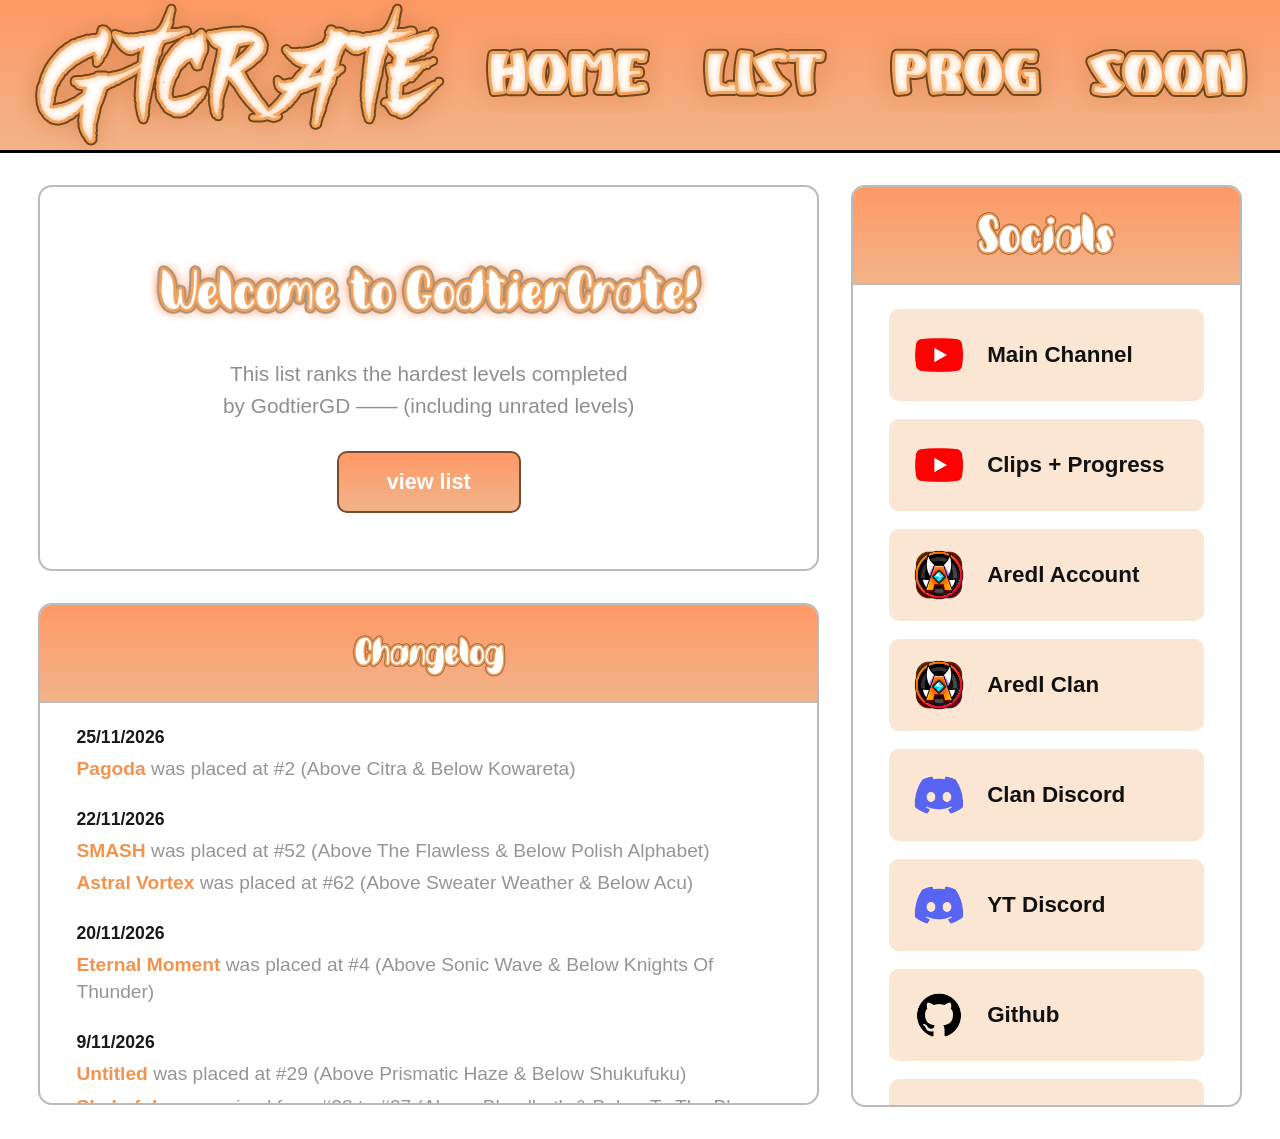
<file: index.html>
<!DOCTYPE html>
<html>

    <head>
        <meta charset="UTF-8">
        <title> GTCRATE </title>
        <link rel="icon" href="Resources/Icons/WEBICON.png" type="image/png">
        <link rel="stylesheet" href="CSS/HOME.css"/>
        <meta charset="UTF-8">
        <meta name="viewport" content="width=device-width, initial-scale=1">
        <title>GTCRATE - GodtierGD's Hardest Completions</title>
        <meta name="description" content="GodtierGD's Hardest Completions Ranked By His Opinion & Other Progress">
        <meta property="og:type" content="website">
        <meta property="og:image" content=".../Resources/Icons/WEBICON.png">
        <meta property="og:site_name" content="GDCRATE Demonlist">
        <meta property="og:title" content="HOME - GTCRATE">
        <meta property="og:description" content="GodtierGD's Hardest Completions Ranked By His Opinion & Other Progress">
        <meta name="twitter:card" content="summary">
        <meta name="theme-color" content="rgb(255, 153, 102)">
    </head>

    <body>
        <div class="navigation"> 
            <img src="Resources/Text/TITLE.png"></img>
            <a href="HOME.html"><img src="Resources/Text/UN_HOME2.png" onmouseover="this.src='Resources/Text/HOME2.png';" onmouseout="this.src='Resources/Text/UN_HOME2.png';"></a> 
            <a href="LIST.html"><img src="Resources/Text/UN_LIST.png" onmouseover="this.src='Resources/Text/LIST.png';" onmouseout="this.src='Resources/Text/UN_LIST.png';"></a>
            <a href="PROGRESS.html"><img src="Resources/Text/UN_PROG2.png" onmouseover="this.src='Resources/Text/PROG2.png';" onmouseout="this.src='Resources/Text/UN_PROG2.png';"></a>
            <a href="PLANNED.html"><img src="Resources/Text/UN_SOON.png" onmouseover="this.src='Resources/Text/SOON.png';" onmouseout="this.src='Resources/Text/UN_SOON.png';"></a>
        </div>

        <!-- PAGE CONTENT -->
        <main class="page-grid">

            <div class="col-left">

                <!-- WELCOME PANEL -->
                <section class="panel welcome-panel">
                    <img src="Resources/Text/title-welcome.png" alt="Welcome to GodtierCrate!" class="welcome-title">
                    <p class="welcome-text">
                        This list ranks the hardest levels completed<br>
                        by GodtierGD —— (including unrated levels)
                    </p>
                    <a href="LIST.html" class="view-list-btn">view list</a>
                </section>

                <!-- CHANGELOG PANEL -->
                <section class="panel changelog-panel">
                    <div class="panel-header">
                        <img src="Resources/Text/title-changelog.png" alt="Changelog" class="panel-title">
                    </div>
                    <div class="panel-body changelog-scroll" id="changelog-container">
                        <!-- entries injected by JS/Changelog.js + JS/Render.js -->
                    </div>
                </section>

            </div>

            <aside class="col-right">

                <!-- SOCIALS PANEL -->
                <section class="panel socials-panel">
                    <div class="panel-header">
                        <img src="Resources/Text/title-socials.png" alt="Socials" class="panel-title">
                    </div>
                    <div class="panel-body socials-scroll" id="socials-container">
                        <!-- links injected by JS/Socials.js + JS/Render.js -->
                    </div>
                </section>

            </aside>

        </main>

        <script src="JS/Changelog.js"></script>
        <script src="JS/Socials.js"></script>
        <script src="JS/Render.js"></script>
    </body>

</html>
</file>
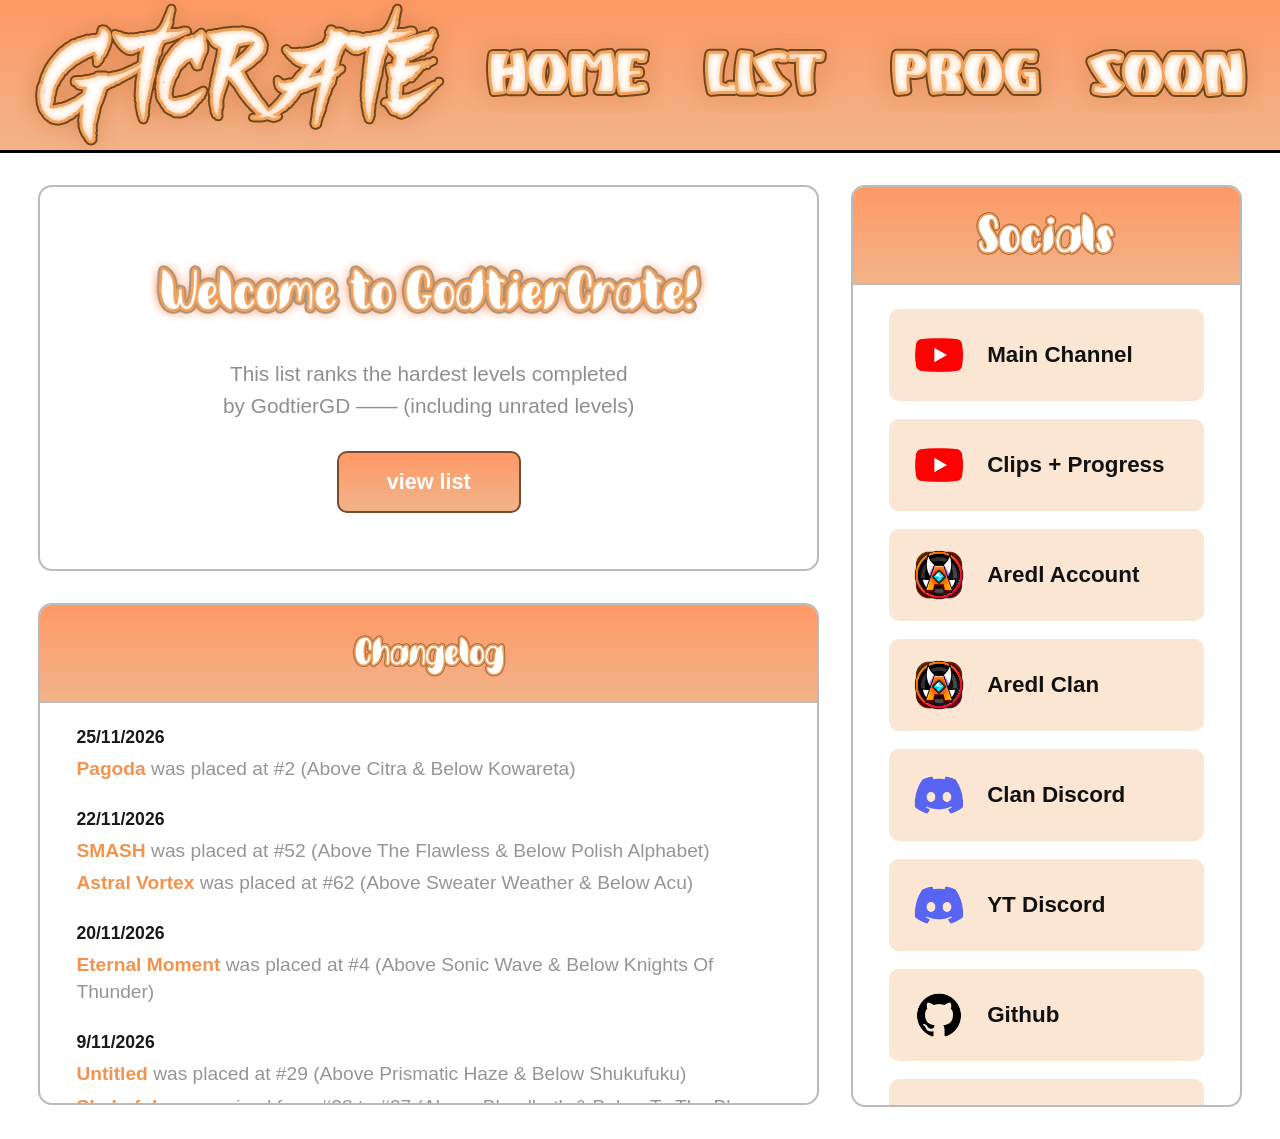
<file: HOME.html>
<!DOCTYPE html>
<html>

    <head>
        <meta charset="UTF-8">
        <title> GTCRATE </title>
        <link rel="icon" href="Resources/Icons/WEBICON.png" type="image/png">
        <link rel="stylesheet" href="CSS/HOME.css"/>
        <meta charset="UTF-8">
        <meta name="viewport" content="width=device-width, initial-scale=1">
        <title>GTCRATE - GodtierGD's Hardest Completions</title>
        <meta name="description" content="GodtierGD's Hardest Completions Ranked By His Opinion & Other Progress">
        <meta property="og:type" content="website">
        <meta property="og:site_name" content="GDCRATE Demonlist">
        <meta property="og:title" content="HOME - GTCRATE">
        <meta property="og:description" content="GodtierGD's Hardest Completions Ranked By His Opinion & Other Progress">
        <meta name="twitter:card" content="summary">
        <meta name="theme-color" content="rgb(255, 153, 102)">
    </head>

    <body>
        <div class="navigation"> 
            <img src="Resources/Text/TITLE.png"></img>
            <a href="HOME.html"><img src="Resources/Text/UN_HOME2.png" onmouseover="this.src='Resources/Text/HOME2.png';" onmouseout="this.src='Resources/Text/UN_HOME2.png';"></a> 
            <a href="LIST.html"><img src="Resources/Text/UN_LIST.png" onmouseover="this.src='Resources/Text/LIST.png';" onmouseout="this.src='Resources/Text/UN_LIST.png';"></a>
            <a href="PROGRESS.html"><img src="Resources/Text/UN_PROG2.png" onmouseover="this.src='Resources/Text/PROG2.png';" onmouseout="this.src='Resources/Text/UN_PROG2.png';"></a>
            <a href="PLANNED.html"><img src="Resources/Text/UN_SOON.png" onmouseover="this.src='Resources/Text/SOON.png';" onmouseout="this.src='Resources/Text/UN_SOON.png';"></a>
        </div>

        <!-- PAGE CONTENT -->
        <main class="page-grid">

            <div class="col-left">

                <!-- WELCOME PANEL -->
                <section class="panel welcome-panel">
                    <img src="Resources/Text/title-welcome.png" alt="Welcome to GodtierCrate!" class="welcome-title">
                    <p class="welcome-text">
                        This list ranks the hardest levels completed<br>
                        by GodtierGD —— (including unrated levels)
                    </p>
                    <a href="LIST.html" class="view-list-btn">view list</a>
                </section>

                <!-- CHANGELOG PANEL -->
                <section class="panel changelog-panel">
                    <div class="panel-header">
                        <img src="Resources/Text/title-changelog.png" alt="Changelog" class="panel-title">
                    </div>
                    <div class="panel-body changelog-scroll" id="changelog-container">
                        <!-- entries injected by JS/Changelog.js + JS/Render.js -->
                    </div>
                </section>

            </div>

            <aside class="col-right">

                <!-- SOCIALS PANEL -->
                <section class="panel socials-panel">
                    <div class="panel-header">
                        <img src="Resources/Text/title-socials.png" alt="Socials" class="panel-title">
                    </div>
                    <div class="panel-body socials-scroll" id="socials-container">
                        <!-- links injected by JS/Socials.js + JS/Render.js -->
                    </div>
                </section>

            </aside>

        </main>

        <script src="JS/Changelog.js"></script>
        <script src="JS/Socials.js"></script>
        <script src="JS/Render.js"></script>
    </body>

</html>
</file>
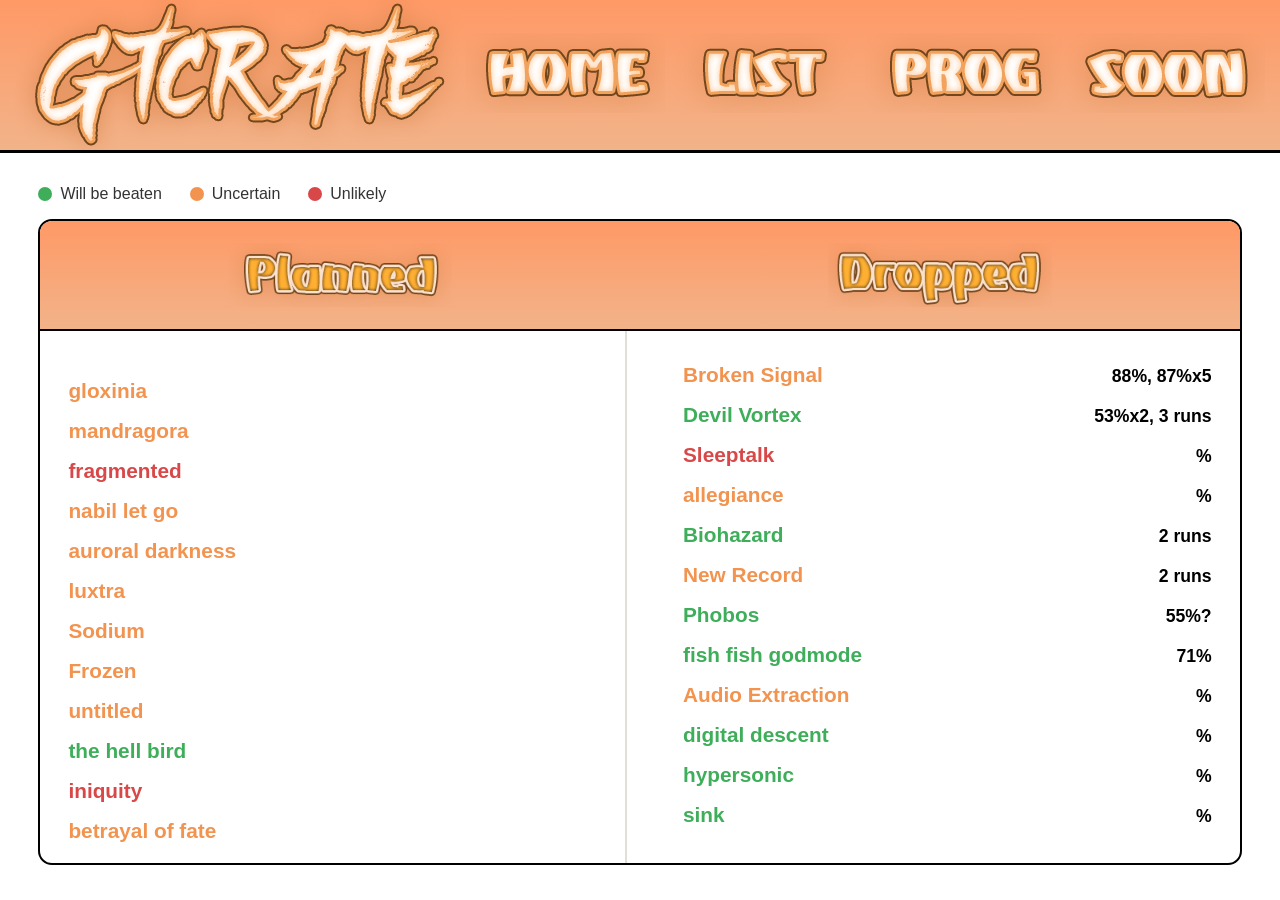
<file: PLANNED.html>
<!DOCTYPE html>
<html>

    <head>
        <meta charset="UTF-8">
        <title> GTCRATE </title>
        <link rel="icon" href="Resources/Icons/WEBICON.png" type="image/png">
        <link rel="stylesheet" href="CSS/PLANNED.css"/>
        <meta property="og:type" content="website">
        <meta property="og:site_name" content="GDCRATE Demonlist">
        <meta property="og:title" content="SOON - PLANNED LEVELS">
        <meta property="og:description" content="GodtierGD's Future Completions">
        <meta name="twitter:card" content="summary">
        <meta name="theme-color" content="rgb(255, 153, 102)">
    </head>

    <body>
        <div class="navigation"> 
            <img src="Resources/Text/TITLE.png"></img>
            <a href="HOME.html"><img src="Resources/Text/UN_HOME2.png" onmouseover="this.src='Resources/Text/HOME2.png';" onmouseout="this.src='Resources/Text/UN_HOME2.png';"></a> 
            <a href="LIST.html"><img src="Resources/Text/UN_LIST.png" onmouseover="this.src='Resources/Text/LIST.png';" onmouseout="this.src='Resources/Text/UN_LIST.png';"></a>
            <a href="PROGRESS.html"><img src="Resources/Text/UN_PROG2.png" onmouseover="this.src='Resources/Text/PROG2.png';" onmouseout="this.src='Resources/Text/UN_PROG2.png';"></a>
            <a href="PLANNED.html"><img src="Resources/Text/UN_SOON.png" onmouseover="this.src='Resources/Text/SOON.png';" onmouseout="this.src='Resources/Text/UN_SOON.png';"></a>
        </div>

        <!-- PAGE CONTENT -->
        <main class="soon-page">

            <!-- CONFIDENCE KEY -->
            <div class="confidence-key">
                <span class="confidence-key__item"><span class="dot dot--green"></span> Will be beaten</span>
                <span class="confidence-key__item"><span class="dot dot--orange"></span> Uncertain</span>
                <span class="confidence-key__item"><span class="dot dot--red"></span> Unlikely</span>
            </div>

            <!-- ZERO PROGRESS / DROPPED PANEL -->
            <section class="panel soon-panel">
                <div class="soon-header">
                    <div class="soon-header__half">
                        <img src="Resources/Text/PLANNED.png" alt="Zero Progress" class="panel-title">
                    </div>
                    <div class="soon-header__half">
                        <img src="Resources/Text/DROPPED.png" alt="Dropped" class="panel-title">
                    </div>
                </div>
                <div class="soon-body">
                    <div class="soon-column" id="zero-progress-container">
                        <!-- injected by JS/RenderSoon.js -->
                    </div>
                    <div class="soon-column" id="dropped-container">
                        <!-- injected by JS/RenderSoon.js -->
                    </div>
                </div>
            </section>

        </main>

        <script src="JS/Soon.js"></script>
        <script src="JS/RenderSoon.js"></script>
    </body>

</html>
</file>
<file: CSS/HOME.css>
/* NAVBAR -------------- */
body {
    margin: 0;
}

.navigation{
    width: 100%;
    background: linear-gradient(
        180deg,
        #ff9966,
        rgb(242, 179, 137)
    );
    border-color: black;
    border-bottom: solid;

    display:flex;
    justify-content:center;
    flex-direction: row;
    align-items:center;
}

.navigation h1{
    font-family: Verdana, Geneva, Tahoma, sans-serif;
    text-align: center;
}

/* CLAUDE TEST */

/* ====================================================
   PAGE LAYOUT
==================================================== */
.page-grid {
    display: grid;
    grid-template-columns: 2fr 1fr;
    gap: 32px;
    max-width: 2200px;
    width: 94%;
    margin: 32px auto;
    padding: 0;
    align-items: start;
}

.col-left {
    display: flex;
    flex-direction: column;
    gap: 32px;
}

.col-right {
    display: flex;
    flex-direction: column;
}

/* ====================================================
   SHARED PANEL STYLES
==================================================== */
.panel {
    background: var(--panel-bg);
    border: 2px solid var(--panel-border);
    border-radius: 14px;
    overflow: hidden;
}

.panel-header {
    background: var(--orange-gradient);
    border-bottom: 2px solid var(--panel-border);
    padding: 22px 0;
    display: flex;
    justify-content: center;
    align-items: center;
}

.panel-title {
    height: 52px;
    width: auto;
}

.panel-body {
    padding: 26px 36px;
}

/* ====================================================
   WELCOME PANEL
==================================================== */
.welcome-panel {
    padding: 56px 40px;
    display: flex;
    flex-direction: column;
    align-items: center;
    text-align: center;
    gap: 22px;
}

.welcome-title {
    max-width: 560px;
    width: 100%;
    height: auto;
}

.welcome-text {
    margin: 0;
    color: #8f8f8f;
    font-size: 1.3rem;
    line-height: 1.5;
}

.view-list-btn {
    display: inline-block;
    background: var(--orange-gradient);
    border: 2px solid #7a4a2c;
    border-radius: 10px;
    color: #ffffff;
    font-weight: bold;
    font-size: 1.35rem;
    text-decoration: none;
    padding: 16px 48px;
    margin-top: 8px;
    transition: transform 0.15s ease, box-shadow 0.15s ease;
}

.view-list-btn:hover {
    transform: translateY(-2px);
    box-shadow: 0 4px 10px rgba(0, 0, 0, 0.25);
}

/* ====================================================
   CHANGELOG PANEL
==================================================== */
.changelog-scroll {
    max-height: 400px;
    overflow-y: auto;
    padding-top: 24px;
    padding-bottom: 24px;
}

.changelog-group {
    margin-bottom: 26px;
}

.changelog-group:last-child {
    margin-bottom: 0;
}

.changelog-date {
    font-weight: bold;
    color: #1a1a1a;
    margin-bottom: 8px;
    font-size: 1.1rem;
}

.changelog-entry {
    margin: 0 0 6px 0;
    font-size: 1.2rem;
    line-height: 1.4;
}

.changelog-level {
    color: var(--changelog-orange);
    font-weight: bold;
}

.changelog-info {
    color: var(--changelog-grey);
}

/* ====================================================
   SOCIALS PANEL
==================================================== */
.socials-scroll {
    max-height: 820px;
    overflow-y: auto;
    display: flex;
    flex-direction: column;
    gap: 18px;
    padding-top: 24px;
    padding-bottom: 24px;
}

.social-item {
    display: flex;
    align-items: center;
    gap: 22px;
    background: var(--social-card-bg);
    border-radius: 10px;
    padding: 20px 24px;
    text-decoration: none;
    color: #111111;
    transition: transform 0.15s ease, box-shadow 0.15s ease;
}

.social-item:hover {
    transform: translateY(-2px);
    box-shadow: 0 4px 10px rgba(0, 0, 0, 0.15);
}

.social-icon {
    width: 52px;
    height: 52px;
    object-fit: contain;
    flex-shrink: 0;
}

.social-label {
    font-weight: bold;
    font-size: 1.4rem;
}

/* ====================================================
   RESPONSIVE
==================================================== */
@media (max-width: 900px) {
    .page-grid {
        grid-template-columns: 1fr;
        width: 92%;
    }

    .navigation {
        flex-wrap: wrap;
        gap: 16px;
    }

    .navigation a img {
        height: 34px;
    }
}

/* ====================================================
   ROOT / RESET
==================================================== */
:root {
    --orange-gradient: linear-gradient(180deg, #ff9966, rgb(242, 179, 137));
    --panel-bg: #ffffff;
    --panel-border: #bbbbbb;
    --changelog-orange: #f2934f;
    --changelog-grey: #959595;
    --social-card-bg: #fbe6d3;
    --font-body: Verdana, Geneva, Tahoma, sans-serif;
}

* {
    box-sizing: border-box;
}

body {
    margin: 0;
    background: #ffffff;
    font-family: var(--font-body);
}
</file>
<file: CSS/PLANNED.css>
/* NAVBAR -------------- */
body {
    margin: 0;
}

.navigation{
    width: 100%;
    background: linear-gradient(
        180deg,
        #ff9966,
        rgb(242, 179, 137)
    );
    border-color: black;
    border-bottom: solid;

    display:flex;
    justify-content:center;
    flex-direction: row;
    align-items:center;
}

.navigation h1{
    font-family: Verdana, Geneva, Tahoma, sans-serif;
    text-align: center;
}

.navigation image{
    size: 150px;
}

/* ====================================================
   ROOT / RESET
==================================================== */
:root {
    --orange-gradient: linear-gradient(180deg, #ff9966, rgb(242, 179, 137));
    --panel-bg: #ffffff;
    --panel-border: #000000;
    --text-grey: #6f7580;
    --confidence-green: #3fae5a;
    --confidence-orange: #f2934f;
    --confidence-red: #d94848;
    --font-body: Verdana, Geneva, Tahoma, sans-serif;
}

* {
    box-sizing: border-box;
}

html, body {
    height: 100%;
}

body {
    margin: 0;
    background: #ffffff;
    font-family: var(--font-body);
    display: flex;
    flex-direction: column;
    min-height: 100vh;
}

/* ====================================================
   PAGE LAYOUT
==================================================== */
.soon-page {
    display: flex;
    flex-direction: column;
    max-width: 2200px;
    width: 94%;
    margin: 32px auto 35px;
    flex: 1;
    min-height: 0;
}
 
/* ====================================================
   CONFIDENCE KEY
==================================================== */
.confidence-key {
    display: flex;
    gap: 28px;
    align-items: center;
    margin-bottom: 16px;
    font-size: 1rem;
    color: #333333;
}
 
.confidence-key__item {
    display: inline-flex;
    align-items: center;
    gap: 8px;
}
 
.dot {
    width: 14px;
    height: 14px;
    border-radius: 50%;
    display: inline-block;
}
 
.dot--green { background: var(--confidence-green); }
.dot--orange { background: var(--confidence-orange); }
.dot--red { background: var(--confidence-red); }
 
/* ====================================================
   SOON PANEL
==================================================== */
.panel {
    background: var(--panel-bg);
    border: 2px solid var(--panel-border);
    border-radius: 14px;
    overflow: hidden;
    display: flex;
    flex-direction: column;
    flex: 1;
    min-height: 0;
}
 
.soon-header {
    background: var(--orange-gradient);
    border-bottom: 2px solid black;
    display: flex;
    flex: 0 0 auto;
}
 
.soon-header__half {
    flex: 1;
    display: flex;
    justify-content: center;
    align-items: center;
    padding: 22px 0;
}
 
.panel-title {
    height: 64px;
    width: auto;
}
 
.soon-body {
    flex: 1;
    min-height: 0;
    display: flex;
    gap: 28px;
}
 
.soon-column {
    flex: 1;
    min-height: 0;
    overflow-y: auto;
    padding: 24px 28px;
}
 
.soon-column:first-child {
    border-right: 2px solid #e2ded8;
}
 
/* ====================================================
   ROWS
==================================================== */
.soon-row {
    padding: 8px 0;
    font-size: 1.3rem;
    font-weight: 700;
}
 
.soon-row--dropped {
    display: flex;
    align-items: baseline;
    justify-content: space-between;
    gap: 16px;
}
 
.soon-row__name.confidence--green { color: var(--confidence-green); }
.soon-row__name.confidence--orange { color: var(--confidence-orange); }
.soon-row__name.confidence--red { color: var(--confidence-red); }
 
.soon-row__note {
    font-size: 1.1rem;
    font-weight: 700;
    color: #000000;
    white-space: nowrap;
}
 
/* ====================================================
   RESPONSIVE
==================================================== */
@media (max-width: 900px) {
    .navigation {
        flex-wrap: wrap;
        gap: 16px;
    }
 
    .navigation a img {
        height: 34px;
    }
 
    .soon-body {
        flex-direction: column;
    }
 
    .soon-column:first-child {
        border-right: none;
        border-bottom: 2px solid #e2ded8;
    }
 
    .confidence-key {
        flex-wrap: wrap;
        row-gap: 8px;
    }
}
</file>
